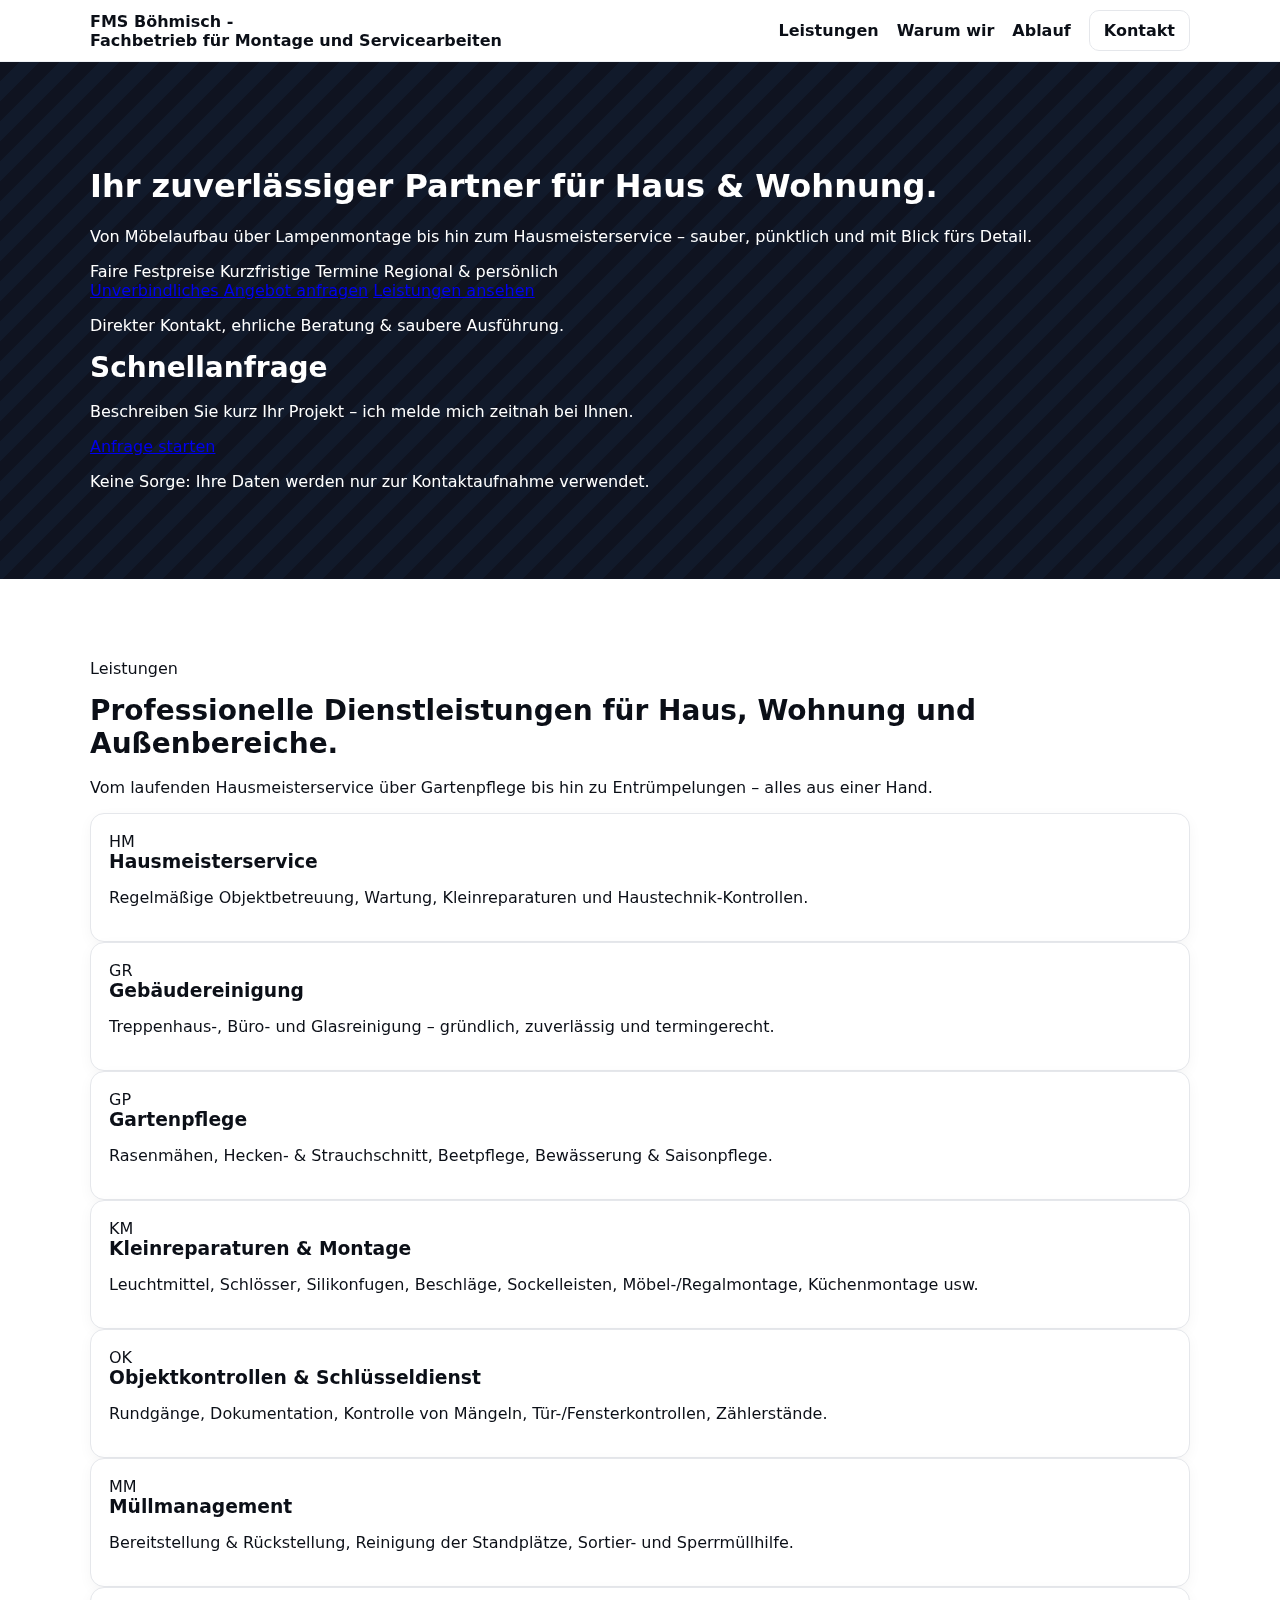
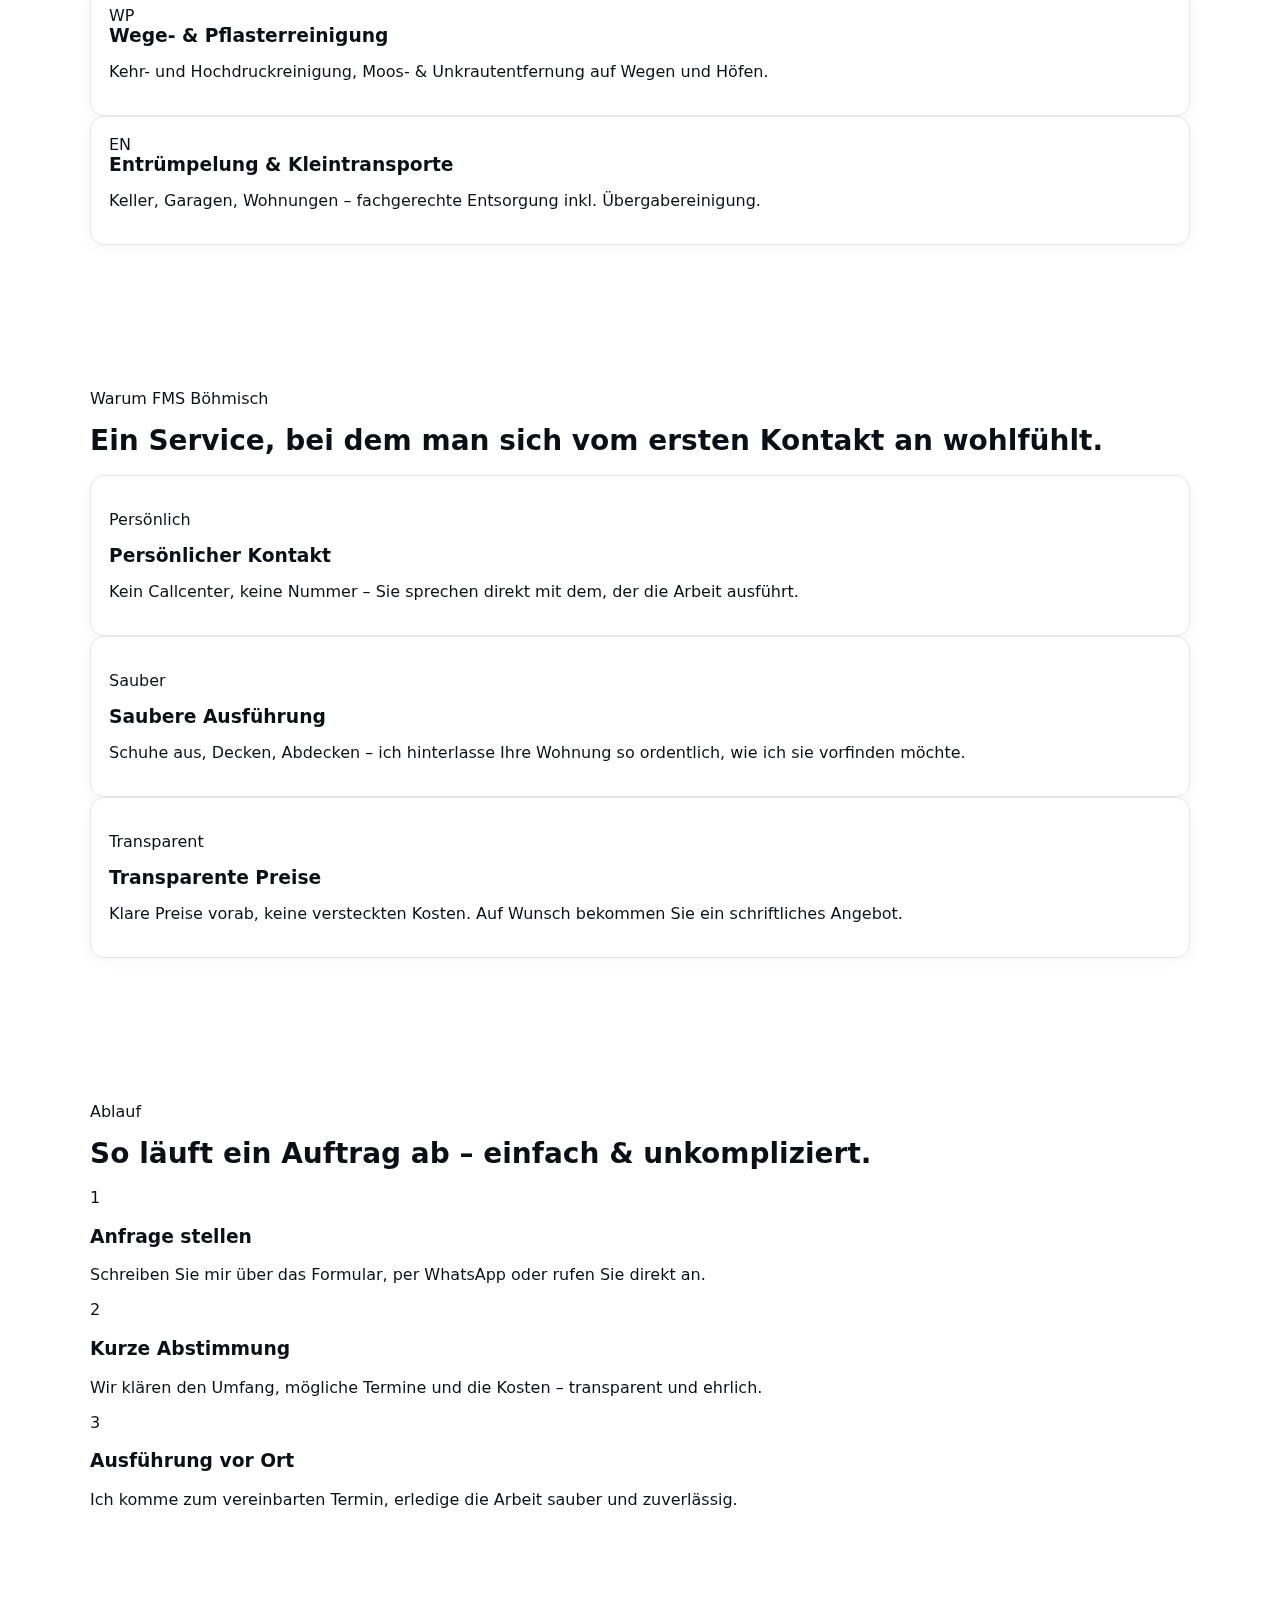
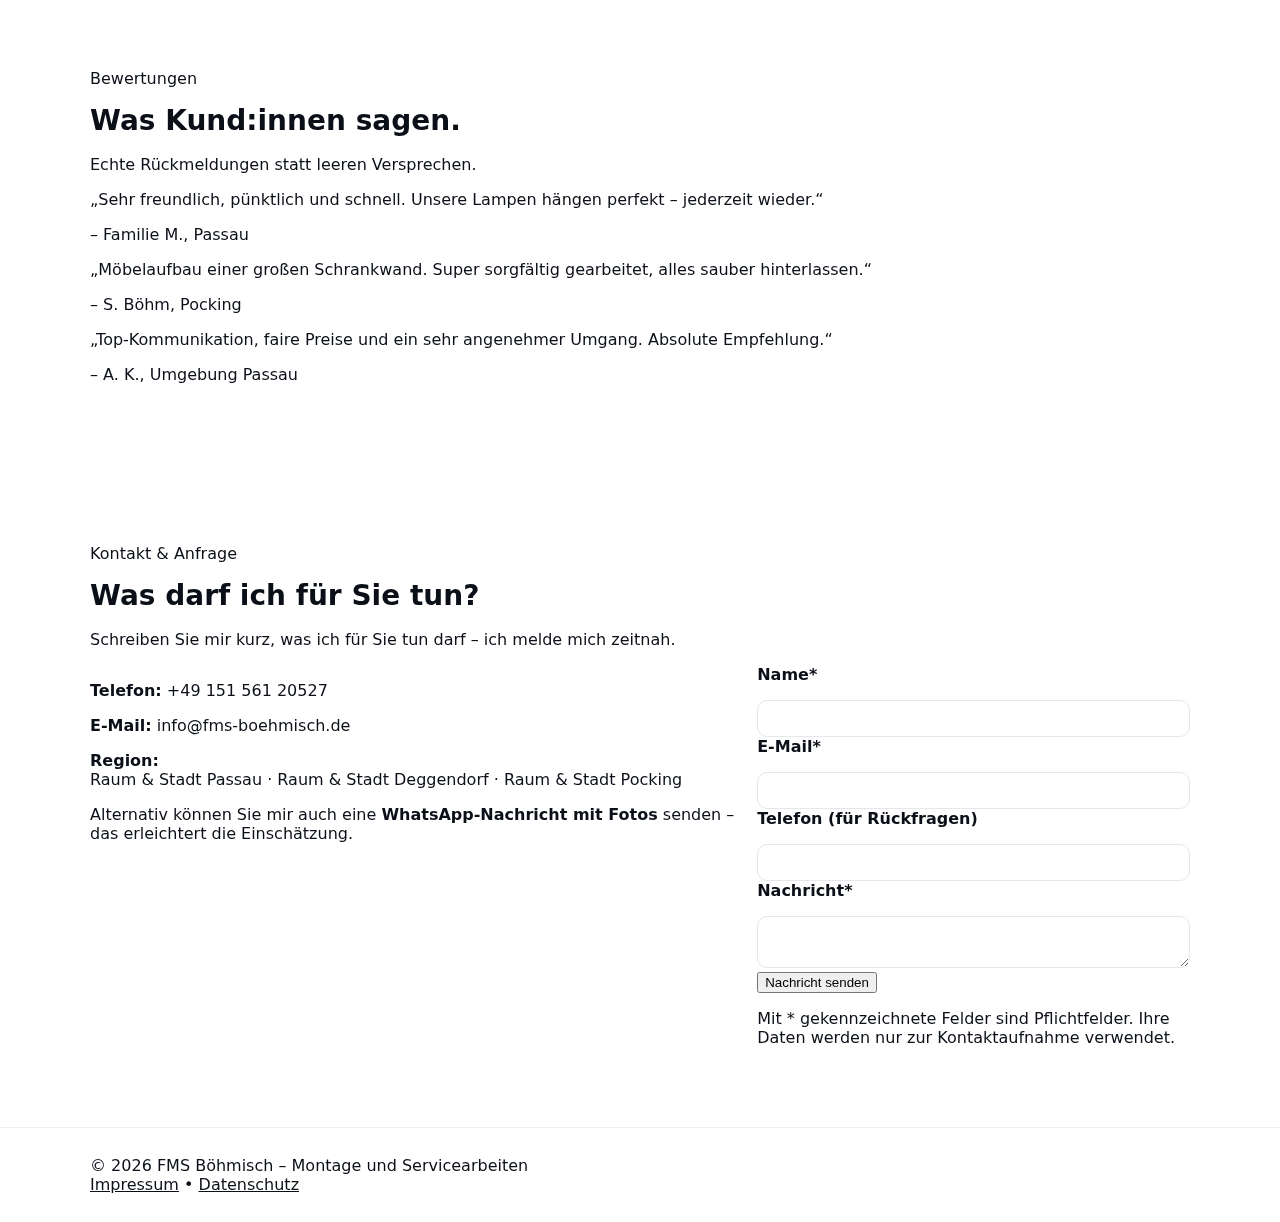
<file: index.html>
<!doctype html>
<html lang="de">
<head>
  <meta charset="utf-8">
  <title>FMS Böhmisch – Fachbetrieb für Montage & Servicearbeiten</title>
  <meta name="viewport" content="width=device-width, initial-scale=1">
  <meta name="description" content="FMS Böhmisch – Fachbetrieb für Montage und Servicearbeiten: Hausmeisterservice, Gebäudereinigung, Gartenpflege, Kleinreparaturen, Entrümpelung und mehr im Raum Passau, Deggendorf & Pocking.">
  <link rel="icon" href="favicon.ico">
  <link rel="stylesheet" href="styles.css?v=2">
</head>
<body>

  <!-- Kopfbereich / Navigation -->
  <header class="site-header">
    <div class="container header-inner">
      <a class="brand" href="/">FMS Böhmisch -  <br> Fachbetrieb für Montage und Servicearbeiten <br></a>
      <nav id="nav" class="main-nav">
        <a href="#leistungen">Leistungen</a>
        <a href="#warum-wir">Warum wir</a>
        <a href="#ablauf">Ablauf</a>
        <a href="#kontakt" class="btn">Kontakt</a>
      </nav>
    </div>
  </header>

  <!-- Hero-Bereich -->
  <main>
    <section class="hero">
      <div class="container hero-inner">
        <div class="hero-left">
          <h1>Ihr zuverlässiger Partner für Haus & Wohnung.</h1>
          <p class="hero-sub">
            Von Möbelaufbau über Lampenmontage bis hin zum Hausmeisterservice – 
            sauber, pünktlich und mit Blick fürs Detail.
          </p>

          <div class="hero-badges">
            <span class="badge"><span class="badge-dot"></span> Faire Festpreise</span>
            <span class="badge"><span class="badge-dot"></span> Kurzfristige Termine</span>
            <span class="badge"><span class="badge-dot"></span> Regional & persönlich</span>
          </div>

          <div class="hero-ctas">
            <a href="#kontakt" class="btn-primary">Unverbindliches Angebot anfragen</a>
            <a href="#leistungen" class="btn-secondary">Leistungen ansehen</a>
          </div>

          <p class="hero-note">
            Direkter Kontakt, ehrliche Beratung & saubere Ausführung.
          </p>
        </div>

        <aside class="hero-card">
          <h2>Schnellanfrage</h2>
          <p>
            Beschreiben Sie kurz Ihr Projekt – ich melde mich zeitnah bei Ihnen.
          </p>
          <a href="#kontakt" class="hero-card-btn">Anfrage starten</a>
          <p class="hero-card-note">
            Keine Sorge: Ihre Daten werden nur zur Kontaktaufnahme verwendet.
          </p>
        </aside>
      </div>
    </section>

    <!-- Leistungen -->
    <section id="leistungen" class="section">
      <div class="container section-header">
        <p class="section-kicker">Leistungen</p>
        <h2>Professionelle Dienstleistungen für Haus, Wohnung und Außenbereiche.</h2>
        <p class="section-sub">
          Vom laufenden Hausmeisterservice über Gartenpflege bis hin zu Entrümpelungen – alles aus einer Hand.
        </p>
      </div>

      <div class="container cards-grid">
        <article class="card">
          <div class="card-icon">HM</div>
          <h3>Hausmeisterservice</h3>
          <p>Regelmäßige Objektbetreuung, Wartung, Kleinreparaturen und Haustechnik-Kontrollen.</p>
        </article>

        <article class="card">
          <div class="card-icon">GR</div>
          <h3>Gebäudereinigung</h3>
          <p>Treppenhaus-, Büro- und Glasreinigung – gründlich, zuverlässig und termingerecht.</p>
        </article>

        <article class="card">
          <div class="card-icon">GP</div>
          <h3>Gartenpflege</h3>
          <p>Rasenmähen, Hecken- & Strauchschnitt, Beetpflege, Bewässerung & Saisonpflege.</p>
        </article>

        <article class="card">
          <div class="card-icon">KM</div>
          <h3>Kleinreparaturen & Montage</h3>
          <p>Leuchtmittel, Schlösser, Silikonfugen, Beschläge, Sockelleisten, Möbel-/Regalmontage, Küchenmontage usw.</p>
        </article>

        <article class="card">
          <div class="card-icon">OK</div>
          <h3>Objektkontrollen & Schlüsseldienst</h3>
          <p>Rundgänge, Dokumentation, Kontrolle von Mängeln, Tür-/Fensterkontrollen, Zählerstände.</p>
        </article>

        <article class="card">
          <div class="card-icon">MM</div>
          <h3>Müllmanagement</h3>
          <p>Bereitstellung & Rückstellung, Reinigung der Standplätze, Sortier- und Sperrmüllhilfe.</p>
        </article>

        <article class="card">
          <div class="card-icon">WP</div>
          <h3>Wege- & Pflasterreinigung</h3>
          <p>Kehr- und Hochdruckreinigung, Moos- & Unkrautentfernung auf Wegen und Höfen.</p>
        </article>

        <article class="card">
          <div class="card-icon">EN</div>
          <h3>Entrümpelung & Kleintransporte</h3>
          <p>Keller, Garagen, Wohnungen – fachgerechte Entsorgung inkl. Übergabereinigung.</p>
        </article>
      </div>
    </section>

    <!-- Warum wir -->
    <section id="warum-wir" class="section section-soft">
      <div class="container section-header">
        <p class="section-kicker">Warum FMS Böhmisch</p>
        <h2>Ein Service, bei dem man sich vom ersten Kontakt an wohlfühlt.</h2>
      </div>

      <div class="container cards-grid three-cols">
        <article class="card card-soft">
          <p class="pill-label">Persönlich</p>
          <h3>Persönlicher Kontakt</h3>
          <p>Kein Callcenter, keine Nummer – Sie sprechen direkt mit dem, der die Arbeit ausführt.</p>
        </article>

        <article class="card card-soft">
          <p class="pill-label">Sauber</p>
          <h3>Saubere Ausführung</h3>
          <p>Schuhe aus, Decken, Abdecken – ich hinterlasse Ihre Wohnung so ordentlich, wie ich sie vorfinden möchte.</p>
        </article>

        <article class="card card-soft">
          <p class="pill-label">Transparent</p>
          <h3>Transparente Preise</h3>
          <p>Klare Preise vorab, keine versteckten Kosten. Auf Wunsch bekommen Sie ein schriftliches Angebot.</p>
        </article>
      </div>
    </section>

    <!-- Ablauf -->
    <section id="ablauf" class="section">
      <div class="container section-header">
        <p class="section-kicker">Ablauf</p>
        <h2>So läuft ein Auftrag ab – einfach & unkompliziert.</h2>
      </div>

      <div class="container steps-grid">
        <article class="step-card">
          <div class="step-number">1</div>
          <h3>Anfrage stellen</h3>
          <p>Schreiben Sie mir über das Formular, per WhatsApp oder rufen Sie direkt an.</p>
        </article>

        <article class="step-card">
          <div class="step-number">2</div>
          <h3>Kurze Abstimmung</h3>
          <p>Wir klären den Umfang, mögliche Termine und die Kosten – transparent und ehrlich.</p>
        </article>

        <article class="step-card">
          <div class="step-number">3</div>
          <h3>Ausführung vor Ort</h3>
          <p>Ich komme zum vereinbarten Termin, erledige die Arbeit sauber und zuverlässig.</p>
        </article>
      </div>
    </section>

    <!-- Bewertungen -->
    <section id="bewertungen" class="section section-soft">
      <div class="container section-header">
        <p class="section-kicker">Bewertungen</p>
        <h2>Was Kund:innen sagen.</h2>
        <p class="section-sub">Echte Rückmeldungen statt leeren Versprechen.</p>
      </div>

      <div class="container testimonials-grid">
        <article class="testimonial">
          <p class="testimonial-text">
            „Sehr freundlich, pünktlich und schnell. Unsere Lampen hängen perfekt – jederzeit wieder.“
          </p>
          <p class="testimonial-name">– Familie M., Passau</p>
        </article>

        <article class="testimonial">
          <p class="testimonial-text">
            „Möbelaufbau einer großen Schrankwand. Super sorgfältig gearbeitet, alles sauber hinterlassen.“
          </p>
          <p class="testimonial-name">– S. Böhm, Pocking</p>
        </article>

        <article class="testimonial">
          <p class="testimonial-text">
            „Top-Kommunikation, faire Preise und ein sehr angenehmer Umgang. Absolute Empfehlung.“
          </p>
          <p class="testimonial-name">– A. K., Umgebung Passau</p>
        </article>
      </div>
    </section>

    <!-- Kontakt -->
    <section id="kontakt" class="section">
      <div class="container section-header">
        <p class="section-kicker">Kontakt & Anfrage</p>
        <h2>Was darf ich für Sie tun?</h2>
        <p class="section-sub">
          Schreiben Sie mir kurz, was ich für Sie tun darf – ich melde mich zeitnah.
        </p>
      </div>

      <div class="container contact-grid">
        <div class="contact-box">
          <p><strong>Telefon:</strong> +49 151 561 20527</p>
          <p><strong>E-Mail:</strong> info@fms-boehmisch.de</p>
          <p class="contact-region">
            <strong>Region:</strong><br>
            Raum & Stadt Passau · Raum & Stadt Deggendorf · Raum & Stadt Pocking
          </p>
          <p class="contact-hint">
            Alternativ können Sie mir auch eine <strong>WhatsApp-Nachricht mit Fotos</strong> senden – 
            das erleichtert die Einschätzung.
          </p>
        </div>

        <form class="contact-form" method="POST" action="https://formsubmit.co/f63fcec4317c88d688d6ec5b16ea5095">

  <!-- Anti-Spam (Honeypot) -->
  <input type="hidden" name="_honey" style="display:none">

  <!-- Captcha deaktivieren -->
  <input type="hidden" name="_captcha" value="false">

  <!-- Betreff in der E-Mail -->
  <input type="hidden" name="_subject" value="Neue Anfrage über fms-boehmisch.de">

  <!-- Antwort-Adresse (damit du direkt auf den Kunden antworten kannst) -->
  <input type="hidden" name="_replyto" value="info@fms-boehmisch.de">

  <!-- Weiterleitung nach erfolgreichem Absenden -->
  <input type="hidden" name="_next" value="https://fms-boehmisch.de/danke.html">

  <div class="form-row">
    <label for="name">Name*</label>
    <input id="name" name="name" type="text" required>
  </div>

  <div class="form-row">
    <label for="email">E-Mail*</label>
    <input id="email" name="email" type="email" required>
  </div>

  <div class="form-row">
    <label for="phone">Telefon (für Rückfragen)</label>
    <input id="phone" name="phone" type="tel">
  </div>

  <div class="form-row">
    <label for="message">Nachricht*</label>
    <textarea id="message" name="message" required></textarea>
  </div>

  <button type="submit" class="btn-primary btn-full">Nachricht senden</button>

  <p class="form-note">
    Mit * gekennzeichnete Felder sind Pflichtfelder.  
    Ihre Daten werden nur zur Kontaktaufnahme verwendet.
  </p>
</form>
      </div>
    </section>
  </main>

  <!-- Footer -->
  <footer class="site-footer">
    <div class="container footer-inner">
      <div>© <span id="year"></span> FMS Böhmisch – Montage und Servicearbeiten</div>
      <div class="footer-links">
        <a href="/impressum.html">Impressum</a>
        <span>•</span>
        <a href="/datenschutz.html">Datenschutz</a>
      </div>
    </div>
  </footer>

  <script>
    document.getElementById('year').textContent = new Date().getFullYear();
  </script>
</body>
</html>
</file>
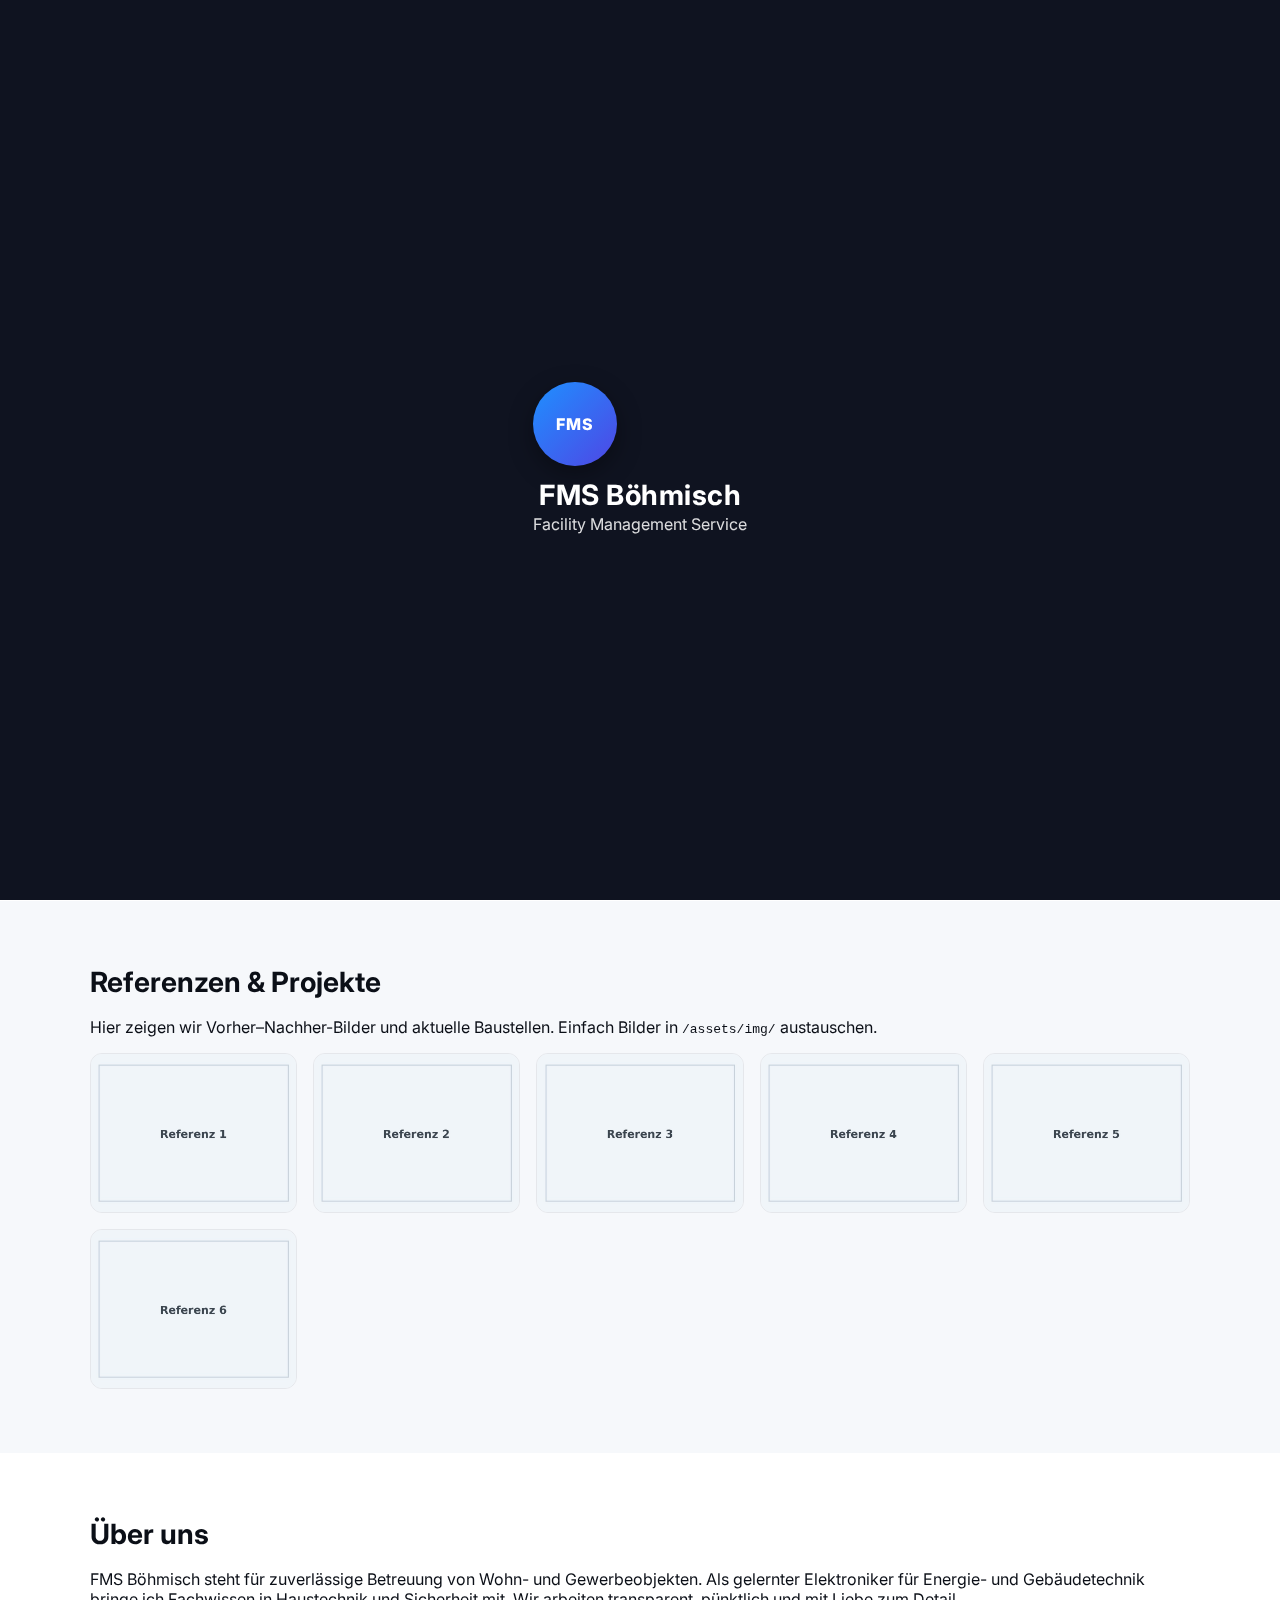
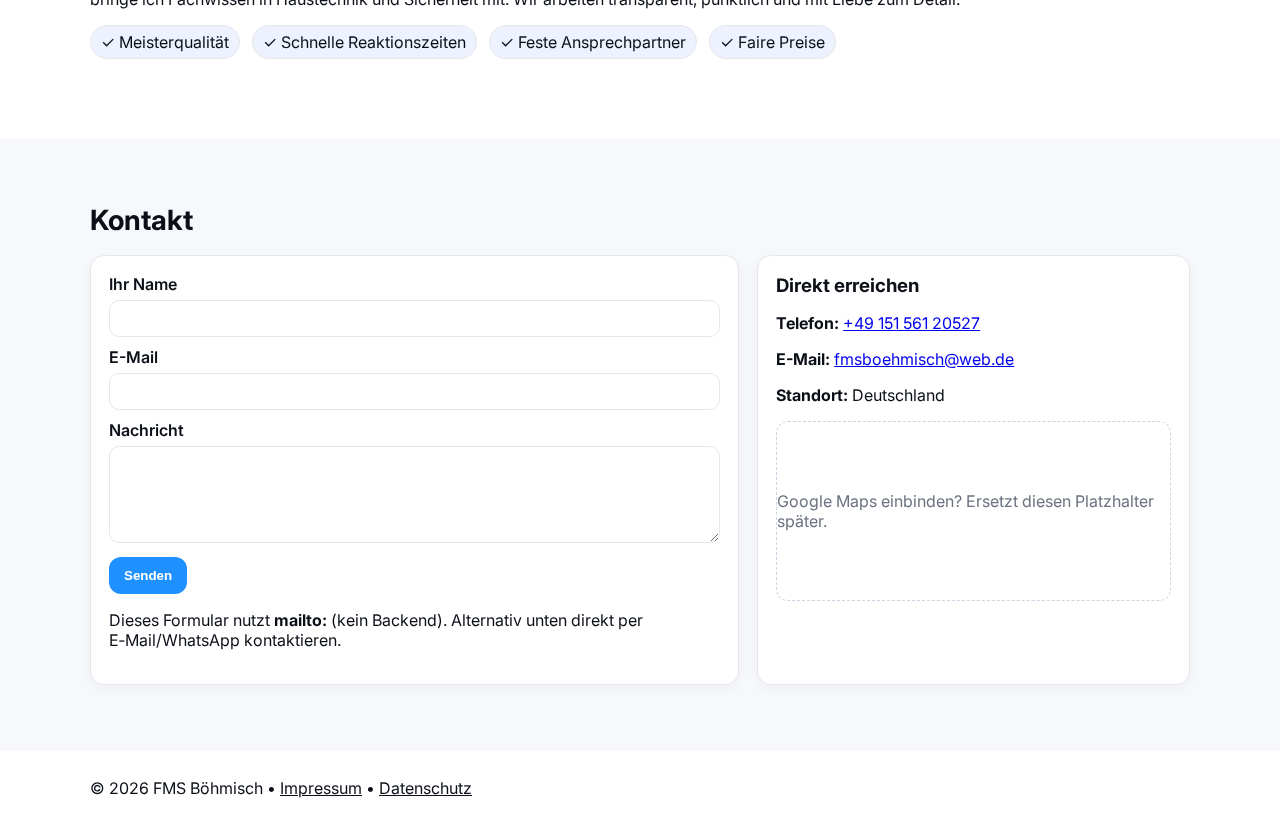
<file: fms-site/index.html>
<!doctype html>
<html lang="de">
<head>
  <meta charset="utf-8">
  <meta name="viewport" content="width=device-width, initial-scale=1">
  <title>FMS Böhmisch – Hausmeisterservice & Facility Management</title>
  <meta name="description" content="FMS Böhmisch: Hausmeisterservice, Gebäudereinigung, Gartenpflege, Winterdienst, Kleinreparaturen.">
  <link rel="stylesheet" href="assets/css/styles.css">
  <link rel="preconnect" href="https://fonts.gstatic.com" crossorigin>
  <link href="https://fonts.googleapis.com/css2?family=Inter:wght@400;600;700&display=swap" rel="stylesheet">
</head>
<body>
  <!-- Intro Splash -->
  <div id="splash">
    <div class="logo-wrap">
      <div class="logo-circle">FMS</div>
      <div class="logo-text">FMS Böhmisch</div>
      <div class="logo-slogan">Facility Management Service</div>
    </div>
  </div>

  <!-- Header / Nav -->
  <header class="site-header">
    <div class="container">
      <a class="brand" href="#home">FMS Böhmisch</a>
      <nav id="nav">
        <a href="#leistungen">Leistungen</a>
        <a href="#referenzen">Referenzen</a>
        <a href="#ueber-uns">Über uns</a>
        <a href="#kontakt" class="btn">Kontakt</a>
      </nav>
      <button class="burger" aria-label="Menü öffnen" aria-controls="nav" aria-expanded="false">
        <span></span><span></span><span></span>
      </button>
    </div>
  </header>

  <!-- Hero -->
  <section id="home" class="hero">
    <div class="container hero-content">
      <h1>Hausmeisterservice mit <span class="highlight">Zuverlässigkeit</span> & <span class="highlight">Qualität</span></h1>
      <p>Wir kümmern uns um Gebäude, Grünflächen und technische Anlagen – schnell, sauber und professionell.</p>
      <div class="cta-row">
        <a href="#kontakt" class="btn primary">Anfrage stellen</a>
        <a href="#referenzen" class="btn">Arbeiten ansehen</a>
      </div>
    </div>
  </section>

  <!-- Leistungen -->
  <section id="leistungen" class="section">
    <div class="container">
      <h2>Unsere Leistungen</h2>
      <div class="grid cards">
        <article class="card">
          <h3>Hausmeisterservice</h3>
          <p>Regelmäßige Objektbetreuung, Wartung, Kleinreparaturen, Haustechnik-Kontrollen.</p>
        </article>
        <article class="card">
          <h3>Gebäudereinigung</h3>
          <p>Treppenhaus-, Büro- und Glasreinigung – gründlich und termingerecht.</p>
        </article>
        <article class="card">
          <h3>Gartenpflege</h3>
          <p>Rasen, Hecken, Beete & Saisonpflege – gepflegte Außenanlagen das ganze Jahr.</p>
        </article>
        <article class="card">
          <h3>Winterdienst</h3>
          <p>Räumen & Streuen mit Haftungssicherheit – 24/7 nach Bedarf.</p>
        </article>
        <article class="card">
          <h3>24/7-Notdienst</h3>
          <p>Schnelle Hilfe bei Havarien, Wasser, Strom, Türöffnungen nach Absprache.</p>
        </article>
        <article class="card">
          <h3>Individuelle Verträge</h3>
          <p>Monatspauschalen, Stundenpreise und feste Service-Level nach Wunsch.</p>
        </article>
      </div>
    </div>
  </section>

  <!-- Referenzen / Galerie -->
  <section id="referenzen" class="section alt">
    <div class="container">
      <h2>Referenzen & Projekte</h2>
      <p>Hier zeigen wir Vorher–Nachher-Bilder und aktuelle Baustellen. Einfach Bilder in <code>/assets/img/</code> austauschen.</p>
      <div class="grid gallery">
        <img src="assets/img/ref1.jpg" alt="Projekt 1" loading="lazy">
        <img src="assets/img/ref2.jpg" alt="Projekt 2" loading="lazy">
        <img src="assets/img/ref3.jpg" alt="Projekt 3" loading="lazy">
        <img src="assets/img/ref4.jpg" alt="Projekt 4" loading="lazy">
        <img src="assets/img/ref5.jpg" alt="Projekt 5" loading="lazy">
        <img src="assets/img/ref6.jpg" alt="Projekt 6" loading="lazy">
      
      </div>
    </div>
  </section>

  <!-- Über uns -->
  <section id="ueber-uns" class="section">
    <div class="container">
      <h2>Über uns</h2>
      <p>FMS Böhmisch steht für zuverlässige Betreuung von Wohn- und Gewerbeobjekten. Als gelernter Elektroniker für Energie- und Gebäudetechnik bringe ich Fachwissen in Haustechnik und Sicherheit mit. Wir arbeiten transparent, pünktlich und mit Liebe zum Detail.</p>
      <ul class="badges">
        <li>✓ Meisterqualität</li>
        <li>✓ Schnelle Reaktionszeiten</li>
        <li>✓ Feste Ansprechpartner</li>
        <li>✓ Faire Preise</li>
      </ul>
    </div>
  </section>

  <!-- Kontakt -->
  <section id="kontakt" class="section alt">
    <div class="container">
      <h2>Kontakt</h2>
      <div class="contact-grid">
        <form id="contactForm" class="card" onsubmit="return handleSubmit(event)">
          <label>Ihr Name
            <input type="text" name="name" required>
          </label>
          <label>E-Mail
            <input type="email" name="email" required>
          </label>
          <label>Nachricht
            <textarea name="message" rows="5" required></textarea>
          </label>
          <button class="btn primary" type="submit">Senden</button>
          <p class="form-note">Dieses Formular nutzt <strong>mailto:</strong> (kein Backend). Alternativ unten direkt per E‑Mail/WhatsApp kontaktieren.</p>
        </form>
        <div class="card">
          <h3>Direkt erreichen</h3>
          <p><strong>Telefon:</strong> <a href="tel:+491234567890">+49 151 561 20527</a></p>
          <p><strong>E-Mail:</strong> <a href="mailto:fmsboehmisch@web.de">fmsboehmisch@web.de</a></p>
          <p><strong>Standort:</strong> Deutschland</p>
          <div id="map" class="map">Google Maps einbinden? Ersetzt diesen Platzhalter später.</div>
        </div>
      </div>
    </div>
  </section>

  <footer class="site-footer">
    <div class="container">
      <div>© <span id="year"></span> FMS Böhmisch • <a href="#">Impressum</a> • <a href="#">Datenschutz</a></div>
    </div>
  </footer>

  <script src="assets/js/app.js"></script>
</body>
</html>
</file>
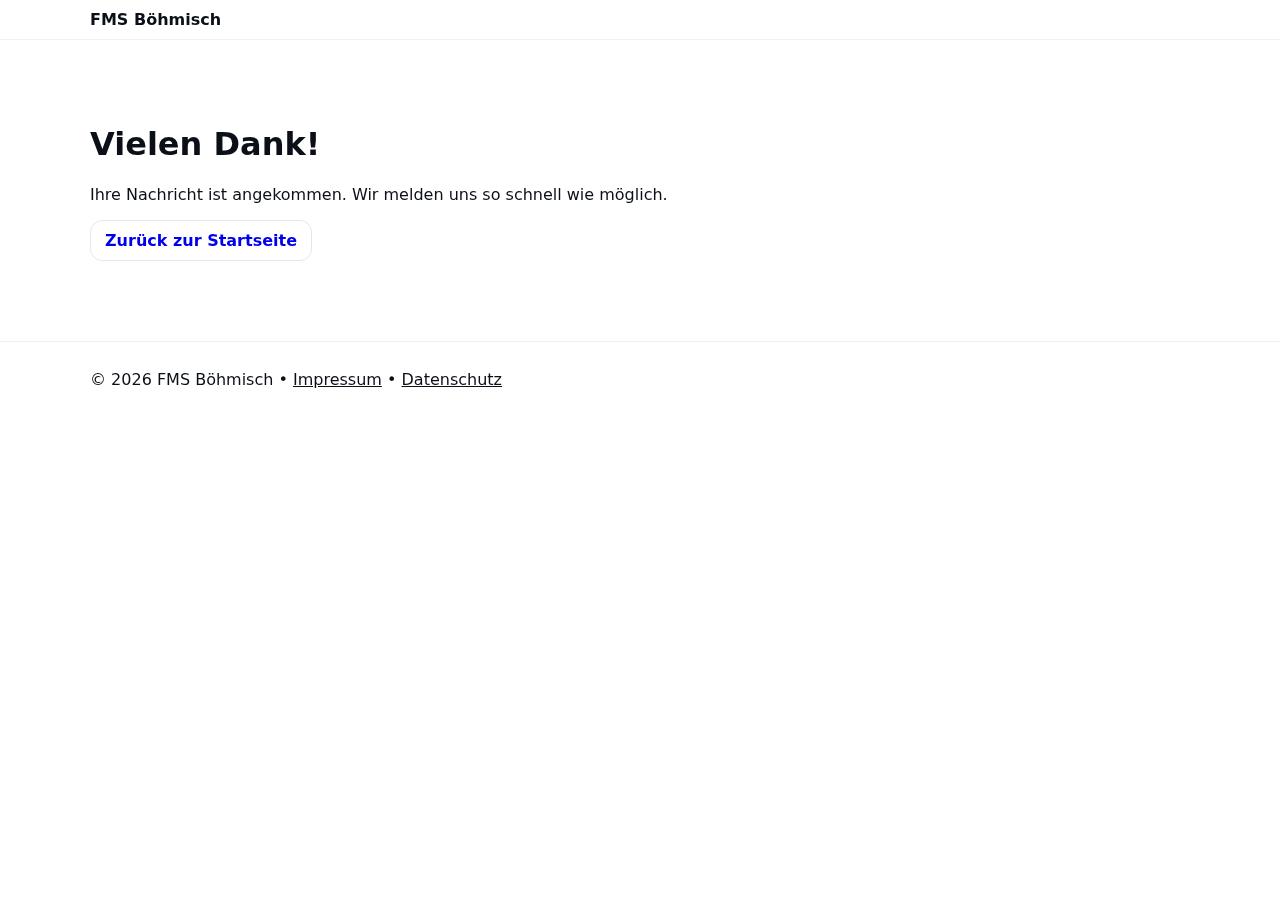
<file: danke.html>
<!doctype html>
<html lang="de">
<head>
  <meta charset="utf-8">
  <meta name="viewport" content="width=device-width, initial-scale=1">
  <title>Danke – FMS Böhmisch</title>
  <link rel="icon" href="favicon.ico">
  <link rel="stylesheet" href="styles.css?v=1">
  <base href="https://fms-boehmisch.de/">
</head>
<body>
  <header class="site-header">
    <div class="container">
      <a class="brand" href="/">FMS Böhmisch</a>
    </div>
  </header>

  <main class="section">
    <div class="container">
      <h1>Vielen Dank!</h1>
      <p>Ihre Nachricht ist angekommen. Wir melden uns so schnell wie möglich.</p>
      <p><a class="btn" href="/">Zurück zur Startseite</a></p>
    </div>
  </main>

  <footer class="site-footer">
    <div class="container">
      <div>© <span id="year"></span> FMS Böhmisch • <a href="/impressum.html">Impressum</a> • <a href="/datenschutz.html">Datenschutz</a></div>
    </div>
  </footer>
  <script>document.getElementById('year').textContent = new Date().getFullYear();</script>
</body>
</html>
</file>
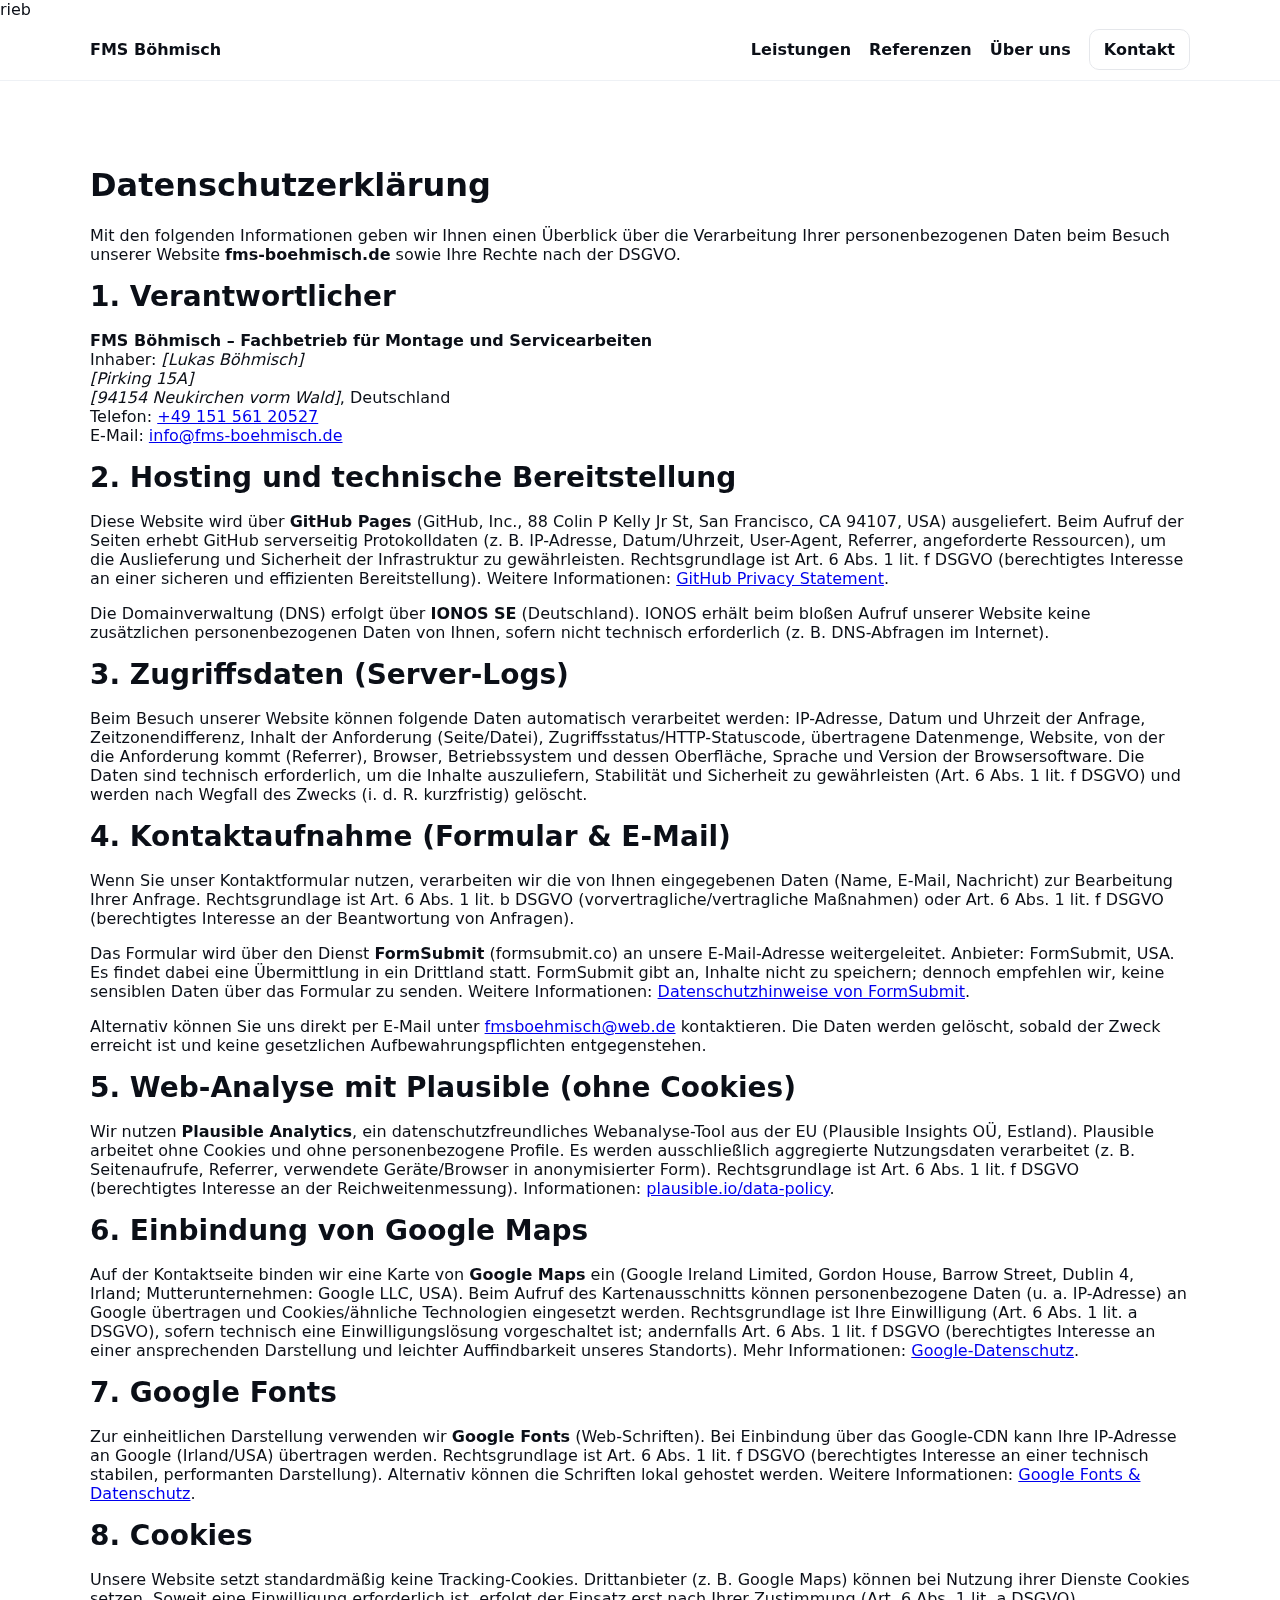
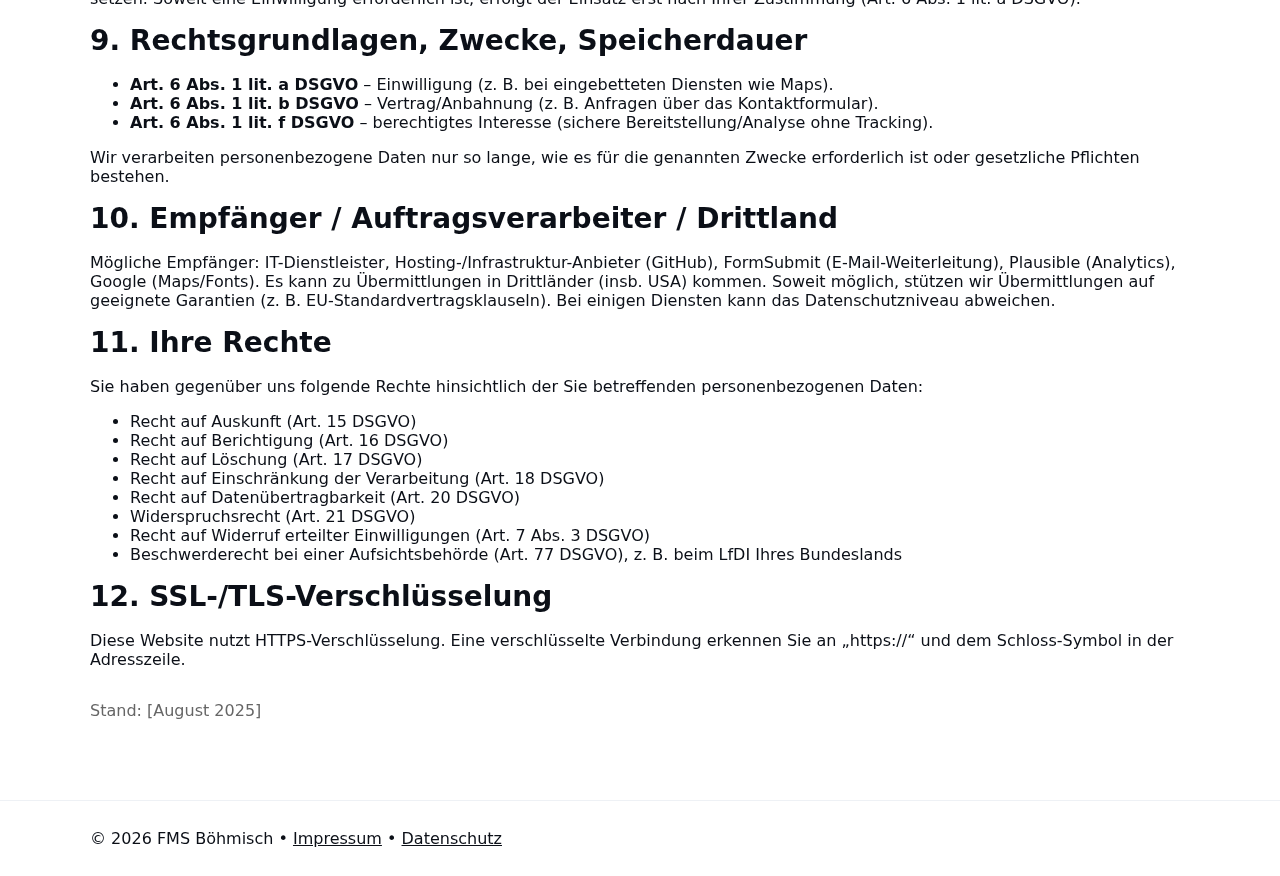
<file: datenschutz.html>
rieb<!doctype html>
<html lang="de">
<head>
  <meta charset="utf-8">
  <meta name="viewport" content="width=device-width, initial-scale=1">
  <title>Datenschutz – FMS Böhmisch</title>
  <meta name="robots" content="noindex">
  <link rel="icon" href="favicon.ico">
  <link rel="stylesheet" href="styles.css?v=1">
  <base href="https://fms-boehmisch.de/">
</head>
<body>
  <header class="site-header">
    <div class="container">
      <a class="brand" href="/">FMS Böhmisch</a>
      <nav id="nav">
        <a href="/#leistungen">Leistungen</a>
        <a href="/#referenzen">Referenzen</a>
        <a href="/#ueber-uns">Über uns</a>
        <a href="/#kontakt" class="btn">Kontakt</a>
      </nav>
    </div>
  </header>

  <main class="section">
    <div class="container">
      <h1>Datenschutzerklärung</h1>

      <p>Mit den folgenden Informationen geben wir Ihnen einen Überblick über die Verarbeitung Ihrer personenbezogenen Daten
      beim Besuch unserer Website <strong>fms-boehmisch.de</strong> sowie Ihre Rechte nach der DSGVO.</p>

      <h2>1. Verantwortlicher</h2>
      <p>
        <strong>FMS Böhmisch – Fachbetrieb für Montage und Servicearbeiten</strong><br>
        Inhaber: <em>[Lukas Böhmisch]</em><br>
        <em>[Pirking 15A]</em><br>
        <em>[94154 Neukirchen vorm Wald]</em>, Deutschland<br>
        Telefon: <a href="tel:+4915156120527">+49&nbsp;151&nbsp;561&nbsp;20527</a><br>
        E-Mail: <a href="mailto:info@fms-boehmisch.de">info@fms-boehmisch.de</a>
      </p>

      <h2>2. Hosting und technische Bereitstellung</h2>
      <p>
        Diese Website wird über <strong>GitHub Pages</strong> (GitHub, Inc., 88 Colin P Kelly Jr St, San Francisco, CA 94107, USA) ausgeliefert.
        Beim Aufruf der Seiten erhebt GitHub serverseitig Protokolldaten (z. B. IP-Adresse, Datum/Uhrzeit, User-Agent, Referrer, angeforderte Ressourcen),
        um die Auslieferung und Sicherheit der Infrastruktur zu gewährleisten. Rechtsgrundlage ist Art. 6 Abs. 1 lit. f DSGVO (berechtigtes Interesse an
        einer sicheren und effizienten Bereitstellung). Weitere Informationen: 
        <a href="https://docs.github.com/en/site-policy/privacy-policies/github-privacy-statement" target="_blank" rel="noopener">GitHub Privacy Statement</a>.
      </p>
      <p>Die Domainverwaltung (DNS) erfolgt über <strong>IONOS SE</strong> (Deutschland). IONOS erhält beim bloßen Aufruf unserer Website keine
        zusätzlichen personenbezogenen Daten von Ihnen, sofern nicht technisch erforderlich (z. B. DNS-Abfragen im Internet).</p>

      <h2>3. Zugriffsdaten (Server-Logs)</h2>
      <p>
        Beim Besuch unserer Website können folgende Daten automatisch verarbeitet werden: IP-Adresse, Datum und Uhrzeit der Anfrage,
        Zeitzonendifferenz, Inhalt der Anforderung (Seite/Datei), Zugriffsstatus/HTTP-Statuscode, übertragene Datenmenge, Website, von der die Anforderung kommt (Referrer),
        Browser, Betriebssystem und dessen Oberfläche, Sprache und Version der Browsersoftware. Die Daten sind technisch erforderlich,
        um die Inhalte auszuliefern, Stabilität und Sicherheit zu gewährleisten (Art. 6 Abs. 1 lit. f DSGVO) und werden nach Wegfall des Zwecks
        (i. d. R. kurzfristig) gelöscht.
      </p>

      <h2>4. Kontaktaufnahme (Formular & E-Mail)</h2>
      <p>
        Wenn Sie unser Kontaktformular nutzen, verarbeiten wir die von Ihnen eingegebenen Daten (Name, E-Mail, Nachricht)
        zur Bearbeitung Ihrer Anfrage. Rechtsgrundlage ist Art. 6 Abs. 1 lit. b DSGVO (vorvertragliche/vertragliche Maßnahmen)
        oder Art. 6 Abs. 1 lit. f DSGVO (berechtigtes Interesse an der Beantwortung von Anfragen).
      </p>
      <p>
        Das Formular wird über den Dienst <strong>FormSubmit</strong> (formsubmit.co) an unsere E-Mail-Adresse weitergeleitet.
        Anbieter: FormSubmit, USA. Es findet dabei eine Übermittlung in ein Drittland statt. FormSubmit gibt an, Inhalte nicht zu speichern; 
        dennoch empfehlen wir, keine sensiblen Daten über das Formular zu senden. Weitere Informationen:
        <a href="https://formsubmit.co/privacy.pdf" target="_blank" rel="noopener">Datenschutzhinweise von FormSubmit</a>.
      </p>
      <p>
        Alternativ können Sie uns direkt per E-Mail unter <a href="mailto:fmsboehmisch@web.de">fmsboehmisch@web.de</a> kontaktieren.
        Die Daten werden gelöscht, sobald der Zweck erreicht ist und keine gesetzlichen Aufbewahrungspflichten entgegenstehen.
      </p>

      <h2>5. Web-Analyse mit Plausible (ohne Cookies)</h2>
      <p>
        Wir nutzen <strong>Plausible Analytics</strong>, ein datenschutzfreundliches Webanalyse-Tool aus der EU (Plausible Insights OÜ, Estland).
        Plausible arbeitet ohne Cookies und ohne personenbezogene Profile. Es werden ausschließlich aggregierte Nutzungsdaten verarbeitet
        (z. B. Seitenaufrufe, Referrer, verwendete Geräte/Browser in anonymisierter Form). Rechtsgrundlage ist Art. 6 Abs. 1 lit. f DSGVO
        (berechtigtes Interesse an der Reichweitenmessung). Informationen:
        <a href="https://plausible.io/data-policy" target="_blank" rel="noopener">plausible.io/data-policy</a>.
      </p>

      <h2>6. Einbindung von Google Maps</h2>
      <p>
        Auf der Kontaktseite binden wir eine Karte von <strong>Google Maps</strong> ein (Google Ireland Limited, Gordon House, Barrow Street, Dublin 4, Irland;
        Mutterunternehmen: Google LLC, USA). Beim Aufruf des Kartenausschnitts können personenbezogene Daten (u. a. IP-Adresse)
        an Google übertragen und Cookies/ähnliche Technologien eingesetzt werden. Rechtsgrundlage ist Ihre Einwilligung (Art. 6 Abs. 1 lit. a DSGVO),
        sofern technisch eine Einwilligungslösung vorgeschaltet ist; andernfalls Art. 6 Abs. 1 lit. f DSGVO (berechtigtes Interesse an einer
        ansprechenden Darstellung und leichter Auffindbarkeit unseres Standorts).
        Mehr Informationen: <a href="https://policies.google.com/privacy?hl=de" target="_blank" rel="noopener">Google-Datenschutz</a>.
      </p>

      <h2>7. Google Fonts</h2>
      <p>
        Zur einheitlichen Darstellung verwenden wir <strong>Google Fonts</strong> (Web-Schriften). Bei Einbindung über das Google-CDN
        kann Ihre IP-Adresse an Google (Irland/USA) übertragen werden. Rechtsgrundlage ist Art. 6 Abs. 1 lit. f DSGVO
        (berechtigtes Interesse an einer technisch stabilen, performanten Darstellung). Alternativ können die Schriften lokal gehostet werden.
        Weitere Informationen: <a href="https://developers.google.com/fonts/faq/privacy" target="_blank" rel="noopener">Google Fonts & Datenschutz</a>.
      </p>

      <h2>8. Cookies</h2>
      <p>
        Unsere Website setzt standardmäßig keine Tracking-Cookies. Drittanbieter (z. B. Google Maps) können bei Nutzung ihrer Dienste Cookies setzen.
        Soweit eine Einwilligung erforderlich ist, erfolgt der Einsatz erst nach Ihrer Zustimmung (Art. 6 Abs. 1 lit. a DSGVO).
      </p>

      <h2>9. Rechtsgrundlagen, Zwecke, Speicherdauer</h2>
      <ul>
        <li><strong>Art. 6 Abs. 1 lit. a DSGVO</strong> – Einwilligung (z. B. bei eingebetteten Diensten wie Maps).</li>
        <li><strong>Art. 6 Abs. 1 lit. b DSGVO</strong> – Vertrag/Anbahnung (z. B. Anfragen über das Kontaktformular).</li>
        <li><strong>Art. 6 Abs. 1 lit. f DSGVO</strong> – berechtigtes Interesse (sichere Bereitstellung/Analyse ohne Tracking).</li>
      </ul>
      <p>
        Wir verarbeiten personenbezogene Daten nur so lange, wie es für die genannten Zwecke erforderlich ist oder gesetzliche Pflichten bestehen.
      </p>

      <h2>10. Empfänger / Auftragsverarbeiter / Drittland</h2>
      <p>Mögliche Empfänger: IT-Dienstleister, Hosting-/Infrastruktur-Anbieter (GitHub), FormSubmit (E-Mail-Weiterleitung), Plausible (Analytics), Google (Maps/Fonts). 
        Es kann zu Übermittlungen in Drittländer (insb. USA) kommen. Soweit möglich, stützen wir Übermittlungen auf geeignete Garantien (z. B. EU-Standardvertragsklauseln).
        Bei einigen Diensten kann das Datenschutzniveau abweichen.</p>

      <h2>11. Ihre Rechte</h2>
      <p>Sie haben gegenüber uns folgende Rechte hinsichtlich der Sie betreffenden personenbezogenen Daten:</p>
      <ul>
        <li>Recht auf Auskunft (Art. 15 DSGVO)</li>
        <li>Recht auf Berichtigung (Art. 16 DSGVO)</li>
        <li>Recht auf Löschung (Art. 17 DSGVO)</li>
        <li>Recht auf Einschränkung der Verarbeitung (Art. 18 DSGVO)</li>
        <li>Recht auf Datenübertragbarkeit (Art. 20 DSGVO)</li>
        <li>Widerspruchsrecht (Art. 21 DSGVO)</li>
        <li>Recht auf Widerruf erteilter Einwilligungen (Art. 7 Abs. 3 DSGVO)</li>
        <li>Beschwerderecht bei einer Aufsichtsbehörde (Art. 77 DSGVO), z. B. beim LfDI Ihres Bundeslands</li>
      </ul>

      <h2>12. SSL-/TLS-Verschlüsselung</h2>
      <p>Diese Website nutzt HTTPS-Verschlüsselung. Eine verschlüsselte Verbindung erkennen Sie an „https://“ und dem Schloss-Symbol in der Adresszeile.</p>

      <p style="margin-top:2rem;color:#666">Stand: <time datetime="2025-08">[August 2025]</time></p>
    </div>
  </main>

  <footer class="site-footer">
    <div class="container">
      <div>© <span id="year"></span> FMS Böhmisch • <a href="/impressum.html">Impressum</a> • <a href="/datenschutz.html">Datenschutz</a></div>
    </div>
  </footer>

  <script>
    document.getElementById('year').textContent = new Date().getFullYear();
  </script>
</body>
</html>
</file>
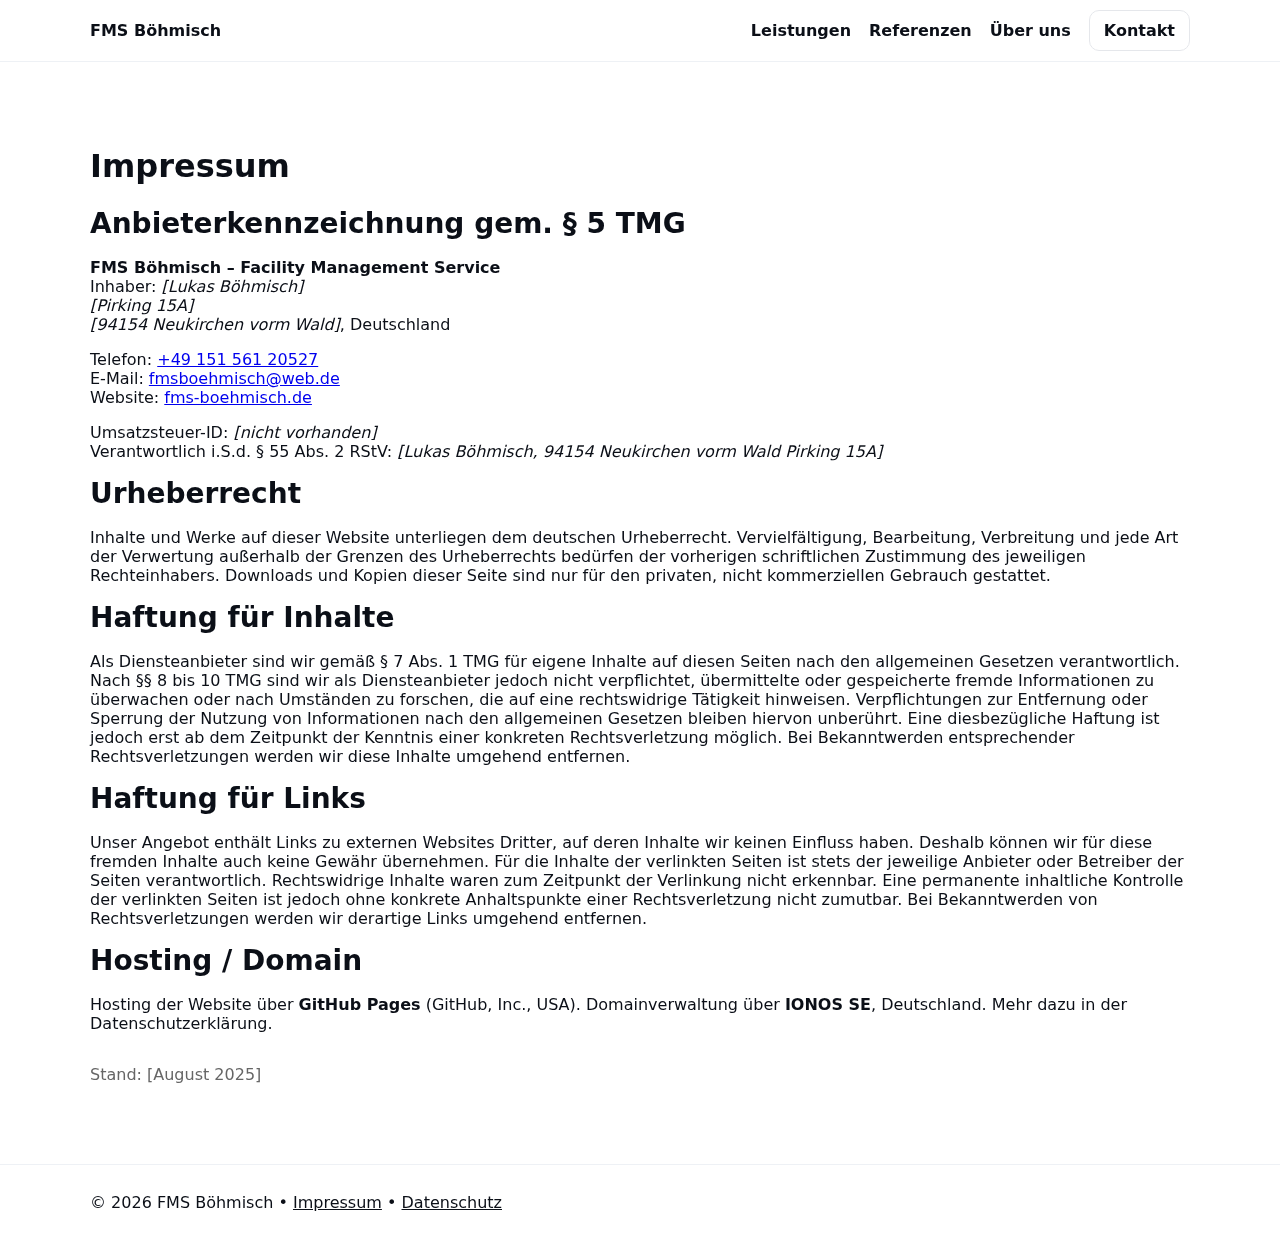
<file: impressum.html>
<!doctype html>
<html lang="de">
<head>
  <meta charset="utf-8">
  <meta name="viewport" content="width=device-width, initial-scale=1">
  <title>Impressum – FMS Böhmisch</title>
  <meta name="robots" content="noindex">
  <link rel="icon" href="favicon.ico">
  <link rel="stylesheet" href="styles.css?v=1">
  <base href="https://fms-boehmisch.de/">
</head>
<body>
  <header class="site-header">
    <div class="container">
      <a class="brand" href="/">FMS Böhmisch</a>
      <nav id="nav">
        <a href="/#leistungen">Leistungen</a>
        <a href="/#referenzen">Referenzen</a>
        <a href="/#ueber-uns">Über uns</a>
        <a href="/#kontakt" class="btn">Kontakt</a>
      </nav>
    </div>
  </header>

  <main class="section">
    <div class="container">
      <h1>Impressum</h1>

      <h2>Anbieterkennzeichnung gem. § 5 TMG</h2>
      <p>
        <strong>FMS Böhmisch – Facility Management Service</strong><br>
        <span>Inhaber: <em>[Lukas Böhmisch]</em></span><br>
        <span><em>[Pirking 15A]</em></span><br>
        <span><em>[94154 Neukirchen vorm Wald]</em>, Deutschland</span><br>
      </p>

      <p>
        Telefon: <a href="tel:+4915156120527">+49&nbsp;151&nbsp;561&nbsp;20527</a><br>
        E-Mail: <a href="mailto:fmsboehmisch@web.de">fmsboehmisch@web.de</a><br>
        Website: <a href="https://fms-boehmisch.de/">fms-boehmisch.de</a>
      </p>

      <p>
        Umsatzsteuer-ID: <em>[nicht vorhanden]</em><br>
        Verantwortlich i.S.d. § 55 Abs. 2 RStV: <em>[Lukas Böhmisch, 94154 Neukirchen vorm Wald  Pirking 15A]</em>
      </p>
      
      <h2>Urheberrecht</h2>
      <p>
        Inhalte und Werke auf dieser Website unterliegen dem deutschen Urheberrecht. 
        Vervielfältigung, Bearbeitung, Verbreitung und jede Art der Verwertung außerhalb der Grenzen des Urheberrechts 
        bedürfen der vorherigen schriftlichen Zustimmung des jeweiligen Rechteinhabers. 
        Downloads und Kopien dieser Seite sind nur für den privaten, nicht kommerziellen Gebrauch gestattet.
      </p>

      <h2>Haftung für Inhalte</h2>
      <p>
        Als Diensteanbieter sind wir gemäß § 7 Abs. 1 TMG für eigene Inhalte auf diesen Seiten nach den allgemeinen Gesetzen verantwortlich. 
        Nach §§ 8 bis 10 TMG sind wir als Diensteanbieter jedoch nicht verpflichtet, übermittelte oder gespeicherte fremde Informationen 
        zu überwachen oder nach Umständen zu forschen, die auf eine rechtswidrige Tätigkeit hinweisen. 
        Verpflichtungen zur Entfernung oder Sperrung der Nutzung von Informationen nach den allgemeinen Gesetzen bleiben hiervon unberührt. 
        Eine diesbezügliche Haftung ist jedoch erst ab dem Zeitpunkt der Kenntnis einer konkreten Rechtsverletzung möglich. 
        Bei Bekanntwerden entsprechender Rechtsverletzungen werden wir diese Inhalte umgehend entfernen.
      </p>

      <h2>Haftung für Links</h2>
      <p>
        Unser Angebot enthält Links zu externen Websites Dritter, auf deren Inhalte wir keinen Einfluss haben. 
        Deshalb können wir für diese fremden Inhalte auch keine Gewähr übernehmen. 
        Für die Inhalte der verlinkten Seiten ist stets der jeweilige Anbieter oder Betreiber der Seiten verantwortlich. 
        Rechtswidrige Inhalte waren zum Zeitpunkt der Verlinkung nicht erkennbar. 
        Eine permanente inhaltliche Kontrolle der verlinkten Seiten ist jedoch ohne konkrete Anhaltspunkte einer Rechtsverletzung nicht zumutbar. 
        Bei Bekanntwerden von Rechtsverletzungen werden wir derartige Links umgehend entfernen.
      </p>

      <h2>Hosting / Domain</h2>
      <p>
        Hosting der Website über <strong>GitHub Pages</strong> (GitHub, Inc., USA). Domainverwaltung über <strong>IONOS SE</strong>, Deutschland. 
        Mehr dazu in der Datenschutzerklärung.
      </p>

      <p style="margin-top:2rem;color:#666">Stand: <time datetime="2025-08">[August 2025]</time></p>
    </div>
  </main>

  <footer class="site-footer">
    <div class="container">
      <div>© <span id="year"></span> FMS Böhmisch • <a href="/impressum.html">Impressum</a> • <a href="/datenschutz.html">Datenschutz</a></div>
    </div>
  </footer>

  <script>
    document.getElementById('year').textContent = new Date().getFullYear();
  </script>
</body>
</html>
</file>
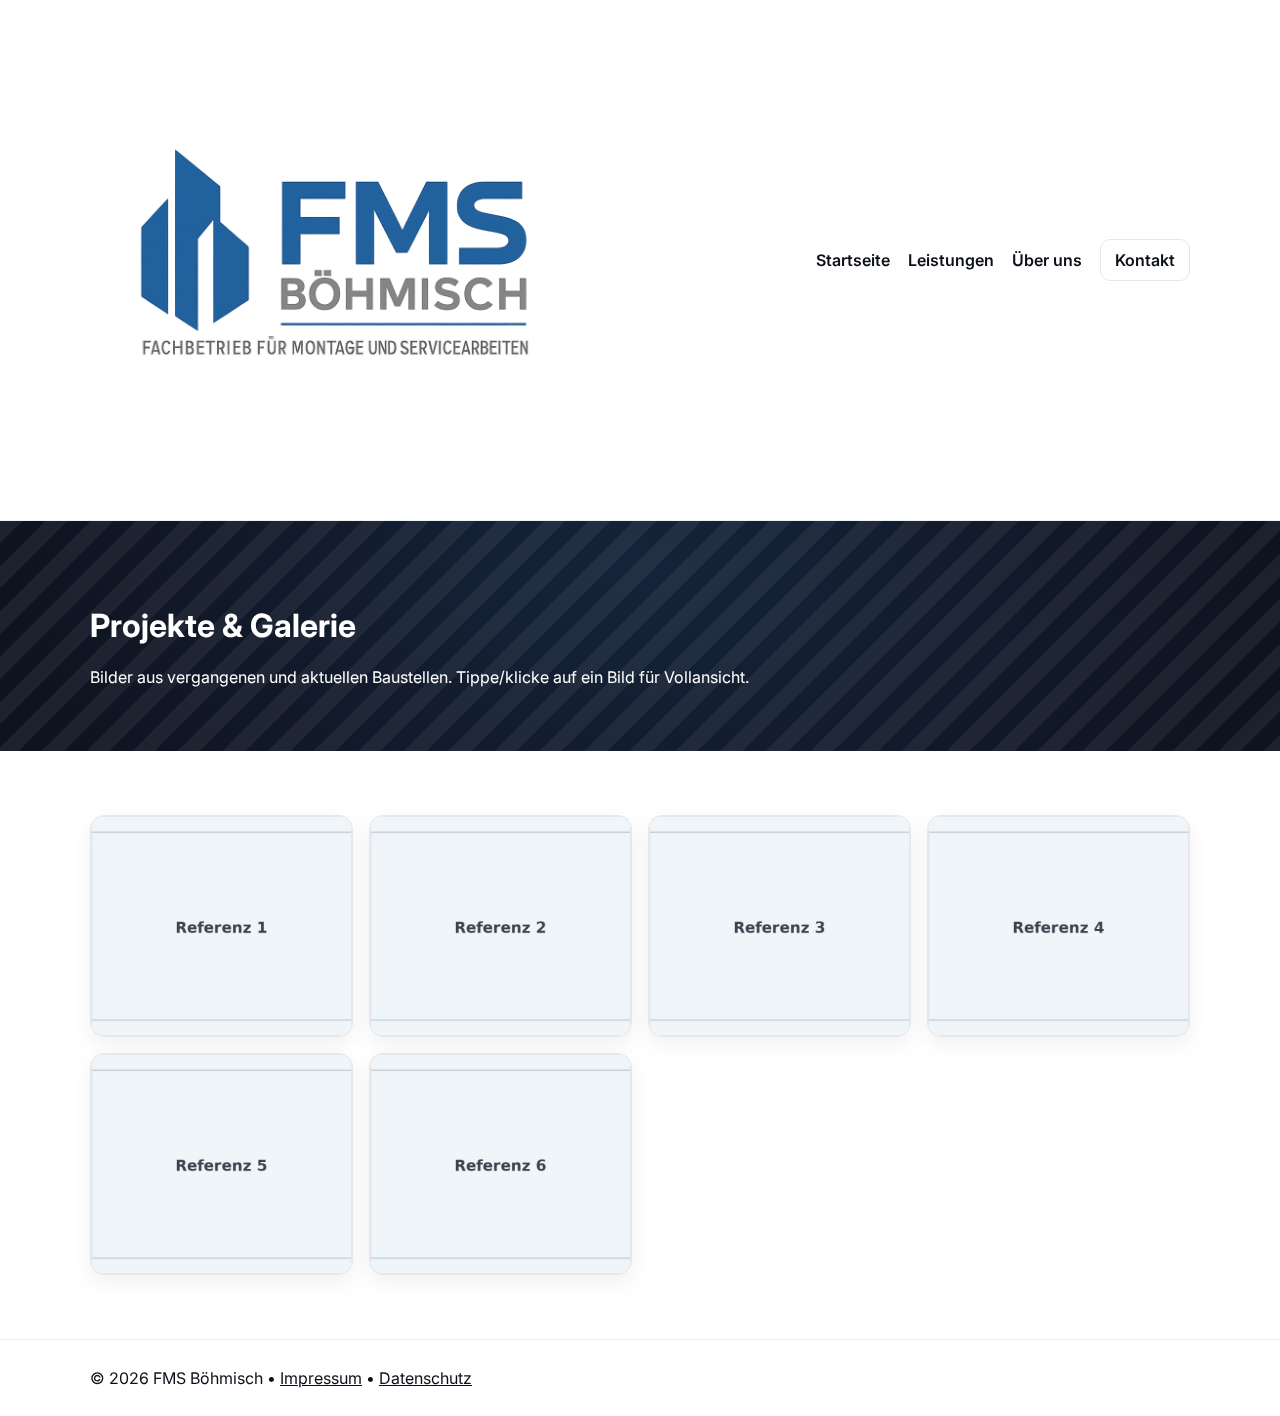
<file: projekte.html>
<!doctype html>
<html lang="de">
<head>
  <meta charset="utf-8">
  <meta name="viewport" content="width=device-width, initial-scale=1">
  <title>Projekte – FMS Böhmisch</title>
  <meta name="description" content="Bildergalerie: Projekte, Baustellen, Vorher-Nachher von FMS Böhmisch.">
  <link rel="icon" href="favicon.ico">
  <link rel="stylesheet" href="styles.css?v=1">
  <link rel="preconnect" href="https://fonts.gstatic.com" crossorigin>
  <link href="https://fonts.googleapis.com/css2?family=Inter:wght@400;600;700&display=swap" rel="stylesheet">
  <base href="/">
  <script>
(function () {
  try {
    if (sessionStorage.getItem('splashDone') === '1') {
      // Splash überall unterdrücken
      document.documentElement.classList.add('no-splash');
    }
  } catch(e) {}
})();
</script>
</head>
<body>

<header class="site-header">
  <div class="container">
    <a class="brand" href="index.html#home">
      <img src="ChatGPT Image 19. Aug. 2025, 17_18_58.png" alt="FMS Böhmisch" class="logo">
    </a>
    <nav id="nav">
      <a href="index.html">Startseite</a>
      <a href="index.html#leistungen">Leistungen</a>
      <a href="index.html#ueber-uns">Über uns</a>
      <a href="index.html#kontakt" class="btn">Kontakt</a>
    </nav>
    <button class="burger" aria-label="Menü öffnen" aria-controls="nav" aria-expanded="false">
      <span></span><span></span><span></span>
    </button>
  </div>
</header>

<section class="section gallery-hero">
  <div class="container">
    <h1>Projekte & Galerie</h1>
    <p>Bilder aus vergangenen und aktuellen Baustellen. Tippe/klicke auf ein Bild für Vollansicht.</p>
  </div>
</section>

<section class="section">
  <div class="container">
    <div class="grid gallery gallery-big">
      <!-- Tausche die Dateinamen gegen deine JPG/PNG aus -->
      <a href="ref1.jpg" class="glink"><img src="ref1.jpg" alt="Projekt 1" loading="lazy"></a>
      <a href="ref2.jpg" class="glink"><img src="ref2.jpg" alt="Projekt 2" loading="lazy"></a>
      <a href="ref3.jpg" class="glink"><img src="ref3.jpg" alt="Projekt 3" loading="lazy"></a>
      <a href="ref4.jpg" class="glink"><img src="ref4.jpg" alt="Projekt 4" loading="lazy"></a>
      <a href="ref5.jpg" class="glink"><img src="ref5.jpg" alt="Projekt 5" loading="lazy"></a>
      <a href="ref6.jpg" class="glink"><img src="ref6.jpg" alt="Projekt 6" loading="lazy"></a>
      <!-- beliebig erweitern … -->
    </div>
  </div>
</section>

<footer class="site-footer">
  <div class="container">
    <div>© <span id="year"></span> FMS Böhmisch •
      <a href="impressum.html">Impressum</a> •
      <a href="datenschutz.html">Datenschutz</a>
    </div>
  </div>
</footer>

<!-- kleine Lightbox (ohne externe Lib) -->
<div id="lightbox" class="lb" aria-hidden="true">
  <button class="lb-close" aria-label="Schließen">×</button>
  <img alt="">
</div>

<script>
  document.getElementById('year').textContent = new Date().getFullYear();

  // Burger-Menü wie auf Startseite (falls du app.js hast, kannst du diesen Block weglassen)
  const burger = document.querySelector('.burger');
  const nav = document.getElementById('nav');
  burger?.addEventListener('click', () => nav.classList.toggle('show'));

  // Simple Lightbox
  const lb = document.getElementById('lightbox');
  const lbImg = lb.querySelector('img');
  document.querySelectorAll('.glink').forEach(a=>{
    a.addEventListener('click', e=>{
      e.preventDefault();
      lbImg.src = a.getAttribute('href');
      lb.setAttribute('aria-hidden','false');
      document.body.style.overflow='hidden';
    });
  });
  function closeLb(){
    lb.setAttribute('aria-hidden','true');
    lbImg.src='';
    document.body.style.overflow='';
  }
  lb.addEventListener('click', (e)=>{ if(e.target===lb) closeLb(); });
  lb.querySelector('.lb-close').addEventListener('click', closeLb);
  window.addEventListener('keydown', e=>{ if(e.key==='Escape') closeLb(); });
</script>
</body>
</html>
</file>
<file: styles.css>
/* Basic Reset & Variables */
:root{
  --bg:#0f1320;       /* dark hero */
  --brand:#1e90ff;    /* accent blue */
  --card:#ffffff;
  --text:#0b0f17;
  --muted:#6b7280;
  --alt:#f6f8fb;
}

*{box-sizing:border-box}
html,body{margin:0;padding:0;font-family:Inter,system-ui,-apple-system,Segoe UI,Roboto,Arial,Helvetica,sans-serif;color:var(--text);scroll-behavior:smooth}

.container{width:min(1100px, 92%); margin:auto}

/* Splash Hintergrund */
#splash {
  position: fixed;
  inset: 0;
  background: radial-gradient(1200px 800px at 50% 35%, #184c84 0%, #0c2034 70%);
  display: flex;                 /* Flexbox nutzen */
  justify-content: center;       /* Horizontal zentrieren */
  align-items: center;           /* Vertikal zentrieren */
  z-index: 9999;
}

/* Splash-Logo */
.splash-logo img {
  width: clamp(180px, 40vw, 480px);
  height: auto;
  display: block;
  margin: 0 auto;
  opacity: 0;
  transform: scale(.92);
  filter: drop-shadow(0 12px 36px rgba(0,0,0,.35));
  animation: splashIn .9s ease-out forwards;
}

/* sehr kleine Phones */
@media (max-width: 480px){
  .splash-logo{ width: clamp(160px, 56vw, 320px); }
}

/* Nach dem Einblenden automatisch ausblenden
   – via Klasse am <body> (siehe JS-Hinweis unten) */
body.splash-done #splash{
  opacity:0; visibility:hidden;
  transition: opacity .35s ease, visibility .35s ease;
  pointer-events:none;
}

/* Einblend-Animation des Logos */
@keyframes splashIn{
  to { opacity:1; transform:scale(1); }
}
/* Header */
.site-header{
  position:sticky; top:0; z-index:10; background:#fffcc;
  background:rgba(255,255,255,.86); backdrop-filter:saturate(180%) blur(8px);
  border-bottom:1px solid #eef1f5;
}
.site-header .container{display:flex; align-items:center; justify-content:space-between; padding:10px 0}
.brand{font-weight:700;text-decoration:none;color:var(--text)}
#nav{display:flex; gap:18px; align-items:center}
#nav a{color:var(--text); text-decoration:none; font-weight:600}
#nav .btn{padding:10px 14px;border-radius:10px;border:1px solid #e5e7eb}
.burger{display:none;background:none;border:0;padding:6px;cursor:pointer}
.burger span{display:block;width:22px;height:2px;background:#111;margin:5px 0}

/* Logo
/* Standard (Desktop) */
.site-header .logo {
  height: 500px;
  width: auto;
  display: block;
}

/* Auf kleineren Bildschirmen (Handy) */
@media (max-width: 600px) {
  .site-header .logo {
    height: 50px;
  }
}
/* Hero */
.hero {
  background: linear-gradient(135deg, #0f1320 25%, #111a2b 25%, #111a2b 50%, #0f1320 50%, #0f1320 75%, #111a2b 75%, #111a2b);
  background-size: 40px 40px;
  animation: move 4s linear infinite;
  color: #fff;
  padding: 84px 0 72px;
}

@keyframes move {
  from { background-position: 0 0; }
  to   { background-position: 40px 40px; }
}
  
.hero-content h1{font-size:38px; line-height:1.1; margin:0 0 12px}
.hero-content p{opacity:.9; max-width:700px}
.highlight{color:var(--brand)}
.cta-row{margin-top:20px; display:flex; gap:12px; flex-wrap:wrap}

/* Sections */
.section{padding:64px 0}
.section.alt{background:var(--alt)}
h2{font-size:28px;margin:0 0 18px}

/* Cards & Grid */
.grid{display:grid; gap:16px}
.cards{grid-template-columns:repeat(auto-fit,minmax(240px,1fr))}
.card{background:var(--card); padding:18px; border:1px solid #e5e7eb; border-radius:14px; box-shadow:0 4px 14px rgba(0,0,0,.04)}
.card h3{margin:0 0 6px}
.badges{display:flex;gap:12px;flex-wrap:wrap;padding:0;list-style:none}
.badges li{background:#eef2ff;border:1px solid #e5e7eb;border-radius:999px;padding:6px 10px}
.card label { display:block; font-weight:600; margin:14px 0 8px; }
.card input[type="file"] {
  display:block;
  width:100%;
  padding:10px;
  border:1px solid #e5e7eb;
  border-radius:10px;
  background:#fff;
}
.card input[type="file"]::-file-selector-button {
  padding:8px 12px;
  margin-right:10px;
  border:1px solid #d1d5db;
  border-radius:8px;
  background:#f8fafc;
  cursor:pointer;
}

/* Gallery */
.gallery{grid-template-columns:repeat(auto-fit,minmax(180px,1fr))}
.gallery img{width:100%;height:160px;object-fit:cover;border-radius:12px;border:1px solid #e5e7eb}

/* Contact */
.contact-grid{display:grid; gap:18px; grid-template-columns:1.2fr .8fr}
label{display:block;font-weight:600;margin-bottom:10px}
input,textarea{width:100%;padding:10px 12px;margin-top:6px;border:1px solid #e5e7eb;border-radius:10px;outline:none}
input:focus,textarea:focus{border-color:#c7d2fe; box-shadow:0 0 0 3px rgba(30,144,255,.12)}
.map{height:180px;border:1px dashed #cbd5e1;border-radius:12px;display:grid;place-items:center;color:var(--muted)}

/* Buttons */
.btn{display:inline-block; text-decoration:none; font-weight:700; border:1px solid #e5e7eb; padding:10px 14px; border-radius:12px}
.btn.primary{background:var(--brand); border-color:transparent; color:#fff}
.btn:hover{transform:translateY(-1px); transition:.15s ease}

/* Anfrage stellen – blau */
.btn-anfrage{background:var(--brand);color:#fff;border:none}
.btn-anfrage:hover{background:#1565c0}

/* Arbeiten ansehen – eigene Farbe (auch blau hier, gern anpassen) */
.btn-arbeiten{background:#1e90ff;color:#fff;border:none}
.btn-arbeiten:hover{background:#1565c0}

/* Footer */
.site-footer{padding:28px 0;border-top:1px solid #eef1f5;background:#fff}
.site-footer a{color:var(--text)}

/* Responsive */
@media (max-width: 860px){
  .contact-grid{grid-template-columns:1fr}
  #nav{position:absolute; right:16px; top:56px; flex-direction:column; background:#fff; border:1px solid #e5e7eb; padding:12px; border-radius:12px; display:none}
  #nav.show{display:flex}
  .burger{display:block}
}

/* Galerie-Hero mit dezentem Muster */
.gallery-hero{
  /* diagonales Muster; dunkler Verlauf */
  background:
    repeating-linear-gradient(135deg, rgba(255,255,255,.06) 0 16px, rgba(255,255,255,0) 16px 32px),
    radial-gradient(900px 600px at 50% 20%, #15243a 0%, #0f1320 70%);
  color:#fff;
  padding:64px 0 48px;
}

/* große Galerie */
.gallery-big{
  grid-template-columns: repeat(auto-fit, minmax(240px, 1fr));
  gap:16px;
}
.gallery-big a{
  display:block; border-radius:14px; overflow:hidden;
  border:1px solid #e5e7eb; background:#fff;
  box-shadow:0 8px 22px rgba(0,0,0,.06);
}
.gallery-big img{
  width:100%; height:220px; object-fit:cover; display:block;
  transition: transform .25s ease;
}
.gallery-big a:hover img{ transform:scale(1.03); }

/* Lightbox */
.lb{
  position:fixed; inset:0; background:rgba(0,0,0,.85);
  display:flex; align-items:center; justify-content:center;
  padding:24px; z-index:9999; opacity:0; pointer-events:none;
  transition:opacity .2s ease;
}
.lb[aria-hidden="false"]{ opacity:1; pointer-events:auto; }
.lb img{
  max-width:min(92vw, 1400px);
  max-height:85vh;
  border-radius:12px;
  box-shadow:0 10px 30px rgba(0,0,0,.5);
}
.lb-close{
  position:absolute; top:14px; right:14px;
  font-size:28px; line-height:1; border:0; background:#fff;
  width:40px; height:40px; border-radius:10px; cursor:pointer;
  box-shadow:0 6px 18px rgba(0,0,0,.2);
}
/* Splash komplett ausblenden, wenn in dieser Sitzung schon gezeigt */
.no-splash #splash { display: none !important; }
</file>
<file: fms-site/assets/css/styles.css>
/* Basic Reset & Variables */
:root{
  --bg:#0f1320;       /* dark hero */
  --brand:#1e90ff;    /* accent blue */
  --card:#ffffff;
  --text:#0b0f17;
  --muted:#6b7280;
  --alt:#f6f8fb;
}

*{box-sizing:border-box}
html,body{margin:0;padding:0;font-family:Inter,system-ui,-apple-system,Segoe UI,Roboto,Arial,Helvetica,sans-serif;color:var(--text);scroll-behavior:smooth}

.container{width:min(1100px, 92%); margin:auto}

/* Splash */
#splash{
  position:fixed; inset:0; background:var(--bg);
  display:grid; place-items:center; z-index:9999;
  animation: splashOut 1.2s ease 1.8s forwards;
}
.logo-wrap{ text-align:center; color:#fff; transform:translateY(8px); animation: float 1.8s ease-in-out infinite alternate }
.logo-circle{
  width:84px;height:84px;border-radius:50%;display:grid;place-items:center;
  background:linear-gradient(135deg, var(--brand), #4f46e5); font-weight:800; letter-spacing:1px; box-shadow:0 8px 24px rgba(0,0,0,.35);
}
.logo-text{margin-top:12px;font-size:28px;font-weight:700;letter-spacing:.5px}
.logo-slogan{margin-top:2px;opacity:.85}

@keyframes splashOut{to{opacity:0;visibility:hidden}}
@keyframes float{from{transform:translateY(8px)} to{transform:translateY(-4px)}}

/* Header */
.site-header{
  position:sticky; top:0; z-index:10; background:#fffcc;
  background:rgba(255,255,255,.86); backdrop-filter:saturate(180%) blur(8px);
  border-bottom:1px solid #eef1f5;
}
.site-header .container{display:flex; align-items:center; justify-content:space-between; padding:10px 0}
.brand{font-weight:700;text-decoration:none;color:var(--text)}
#nav{display:flex; gap:18px; align-items:center}
#nav a{color:var(--text); text-decoration:none; font-weight:600}
#nav .btn{padding:10px 14px;border-radius:10px;border:1px solid #e5e7eb}
.burger{display:none;background:none;border:0;padding:6px;cursor:pointer}
.burger span{display:block;width:22px;height:2px;background:#111;margin:5px 0}

/* Hero */
.hero{
  background: radial-gradient(1200px 500px at 20% 0%, #111a2b 0, #0f1320 60%, #0f1320 100%);
  color:#fff; padding:84px 0 72px;
}
.hero-content h1{font-size:38px; line-height:1.1; margin:0 0 12px}
.hero-content p{opacity:.9; max-width:700px}
.highlight{color:var(--brand)}
.cta-row{margin-top:20px; display:flex; gap:12px; flex-wrap:wrap}

/* Sections */
.section{padding:64px 0}
.section.alt{background:var(--alt)}
h2{font-size:28px;margin:0 0 18px}

/* Cards & Grid */
.grid{display:grid; gap:16px}
.cards{grid-template-columns:repeat(auto-fit,minmax(240px,1fr))}
.card{background:var(--card); padding:18px; border:1px solid #e5e7eb; border-radius:14px; box-shadow:0 4px 14px rgba(0,0,0,.04)}
.card h3{margin:0 0 6px}
.badges{display:flex;gap:12px;flex-wrap:wrap;padding:0;list-style:none}
.badges li{background:#eef2ff;border:1px solid #e5e7eb;border-radius:999px;padding:6px 10px}

/* Gallery */
.gallery{grid-template-columns:repeat(auto-fit,minmax(180px,1fr))}
.gallery img{width:100%;height:160px;object-fit:cover;border-radius:12px;border:1px solid #e5e7eb}

/* Contact */
.contact-grid{display:grid; gap:18px; grid-template-columns:1.2fr .8fr}
label{display:block;font-weight:600;margin-bottom:10px}
input,textarea{width:100%;padding:10px 12px;margin-top:6px;border:1px solid #e5e7eb;border-radius:10px;outline:none}
input:focus,textarea:focus{border-color:#c7d2fe; box-shadow:0 0 0 3px rgba(30,144,255,.12)}
.map{height:180px;border:1px dashed #cbd5e1;border-radius:12px;display:grid;place-items:center;color:var(--muted)}

/* Buttons */
.btn{display:inline-block; text-decoration:none; font-weight:700; border:1px solid #e5e7eb; padding:10px 14px; border-radius:12px}
.btn.primary{background:var(--brand); border-color:transparent; color:#fff}
.btn:hover{transform:translateY(-1px); transition:.15s ease}

/* Footer */
.site-footer{padding:28px 0;border-top:1px solid #eef1f5;background:#fff}
.site-footer a{color:var(--text)}

/* Responsive */
@media (max-width: 860px){
  .contact-grid{grid-template-columns:1fr}
  #nav{position:absolute; right:16px; top:56px; flex-direction:column; background:#fff; border:1px solid #e5e7eb; padding:12px; border-radius:12px; display:none}
  #nav.show{display:flex}
  .burger{display:block}
}
</file>
